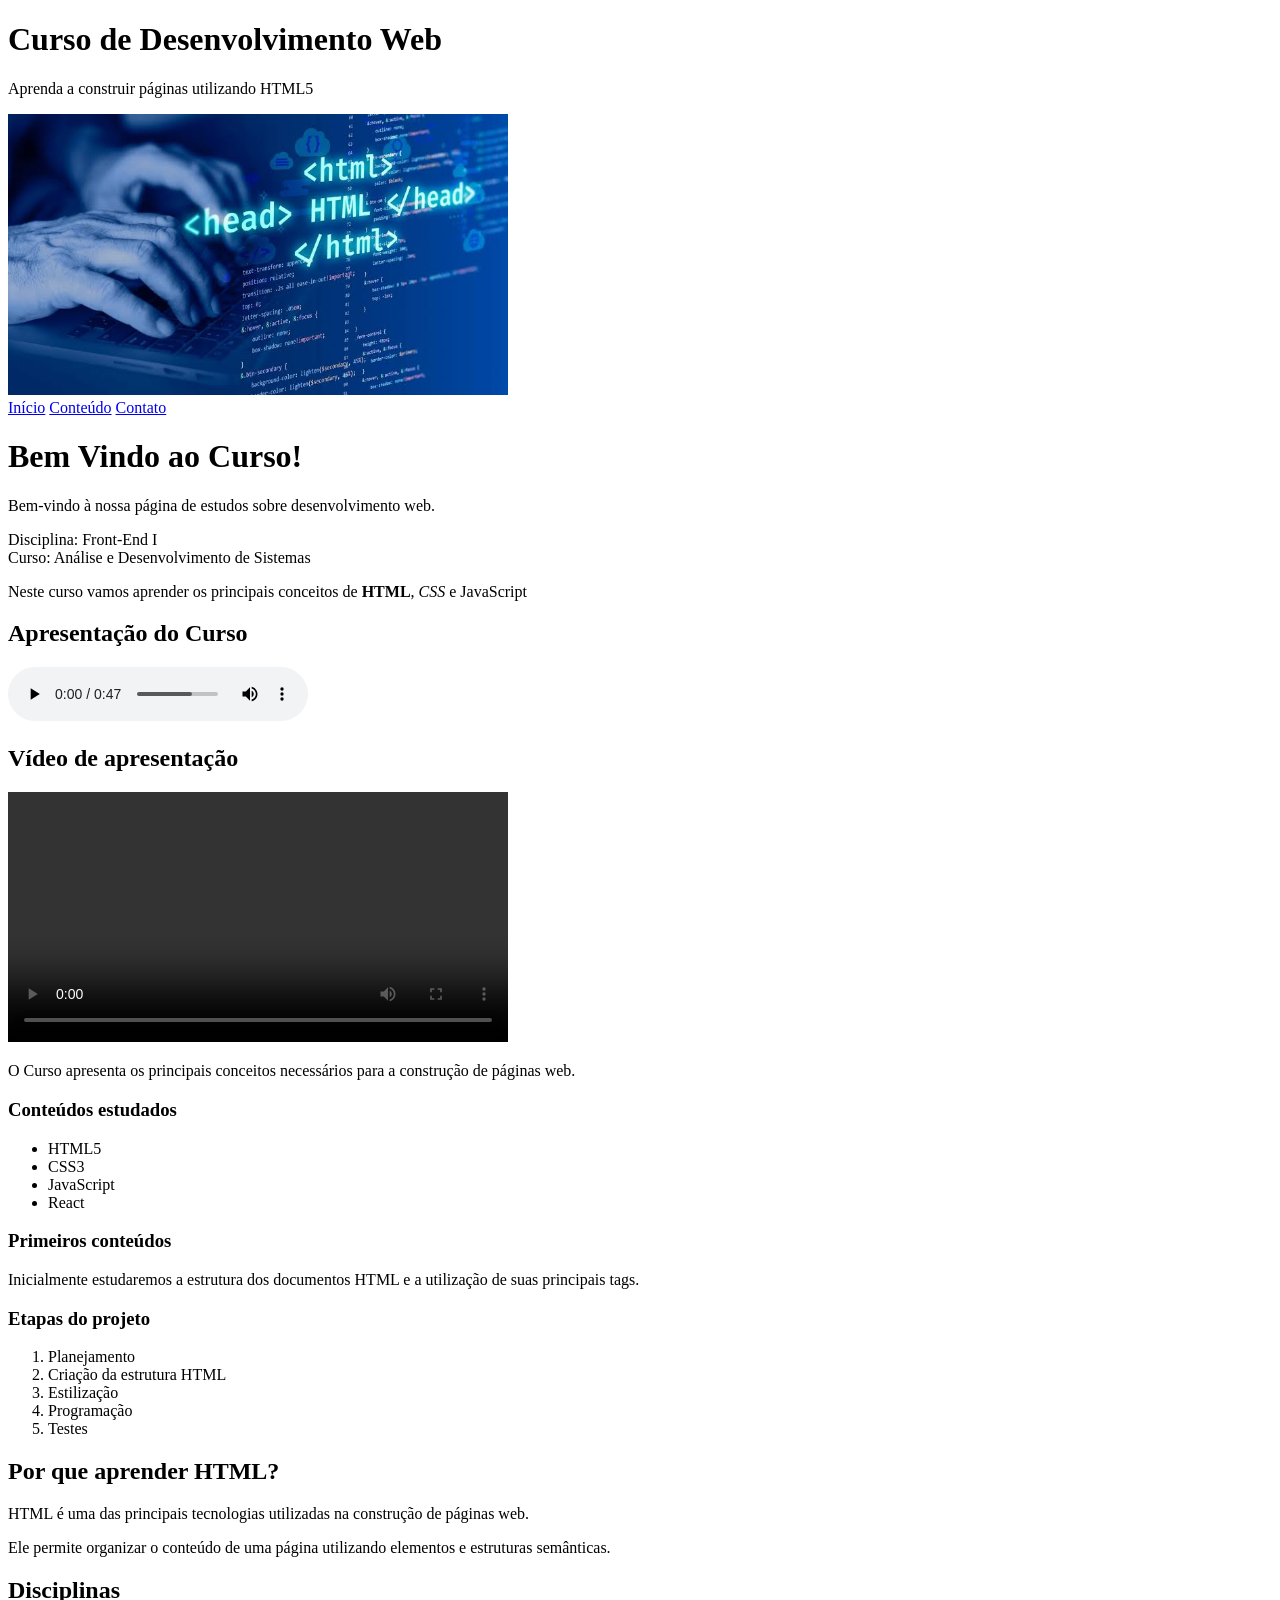
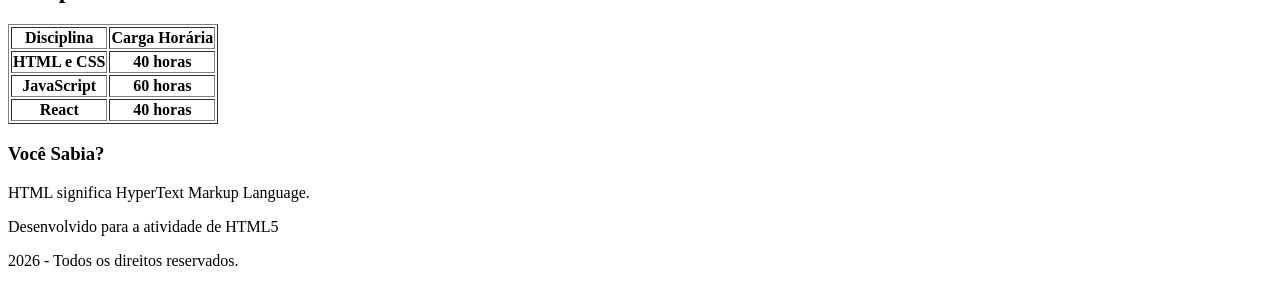
<file: html-css/ex001/index.html>
<!DOCTYPE html>

<html lang="pt-br">
<head>
    <meta charset="UTF-8">
    <meta name="viewport" content="width=device-width, initial-scale=1.0">
    <title>Meu Curso de HTML</title>
</head>
<body>
    <header>
    <!-- Cabeçalho -->
        <h1>Curso de Desenvolvimento Web</h1>

        <p>
            Aprenda a construir páginas utilizando HTML5
        </p>

        <img src="imagens/devWeb.jpg" alt="Imagem relacionada ao desenvolvimento web" width="500">
    </header>

    <nav>
        <a href="#inicio">Início</a>
        <a href="#conteudo">Conteúdo</a>
        <a href="#contato">Contato</a>
    </nav>

    <main>
        <!-- Contéudo principal -->
        <h1>Bem Vindo ao Curso!</h1>

        <p>
        Bem-vindo à nossa página de estudos sobre desenvolvimento web.
        </p>

        <p>
        Disciplina: Front-End I<br>
        Curso: Análise e Desenvolvimento de Sistemas
        </p>

        <p> 
        Neste curso vamos aprender os principais conceitos de <strong>HTML</strong>, <em>CSS</em> e JavaScript
        </p>

        <section>
            <h2>Apresentação do Curso</h2>

            <audio controls>
                <source src="audio/lofi.mp3"
                type="audio/mpeg">
            </audio>

            <h2>Vídeo de apresentação</h2>

            <video controls width="500">
                <source src="video/apresentacao.mp4"
                type="video/mp4">
            </video>

            <p>
                O Curso apresenta os principais conceitos necessários para a construção de páginas web.
            </p>

            <h3>Conteúdos estudados</h3>

            <ul>
                <li>HTML5</li>
                <li>CSS3</li>
                <li>JavaScript</li>
                <li>React</li>
            </ul>

            <h3>Primeiros conteúdos</h3>

            <p>
                Inicialmente estudaremos a estrutura dos documentos HTML e a utilização de suas principais tags.
            </p>

            <h3>Etapas do projeto</h3>
    
            <ol>
                <li>Planejamento</li>
                <li>Criação da estrutura HTML</li>
                <li>Estilização</li>
                <li>Programação</li>
                <li>Testes</li>
            </ol>
        </section>

        <article>
            <h2>Por que aprender HTML?</h2>
            <p>
                HTML é uma das principais tecnologias utilizadas na construção de páginas web.
            </p>
            <p>
                Ele permite organizar o conteúdo de uma página utilizando elementos e estruturas semânticas.
            </p>
        </article>

        <article>
            <h2>Disciplinas</h2>

            <table border="1">
                <tr>
                    <th>Disciplina</th>
                    <th>Carga Horária</th>
                </tr>

                <tr>
                    <th>HTML e CSS</th>
                    <th>40 horas</th>
                </tr>

                <tr>
                    <th>JavaScript</th>
                    <th>60 horas</th>
                </tr>

                <tr>
                    <th>React</th>
                    <th>40 horas</th>
                </tr>
            </table>
        </article>
    </main>

    <aside>
        <!-- Contéudo complementar -->
         <h3>Você Sabia?</h3>

         <p>
            HTML significa HyperText Markup Language.
         </p>
    </aside>

    <footer>
        <!-- Rodapé -->
         <p>
            Desenvolvido para a atividade de HTML5
         </p>

         <p>
            2026 - Todos os direitos reservados.
         </p>
    </footer>

</body>
</html>
</file>
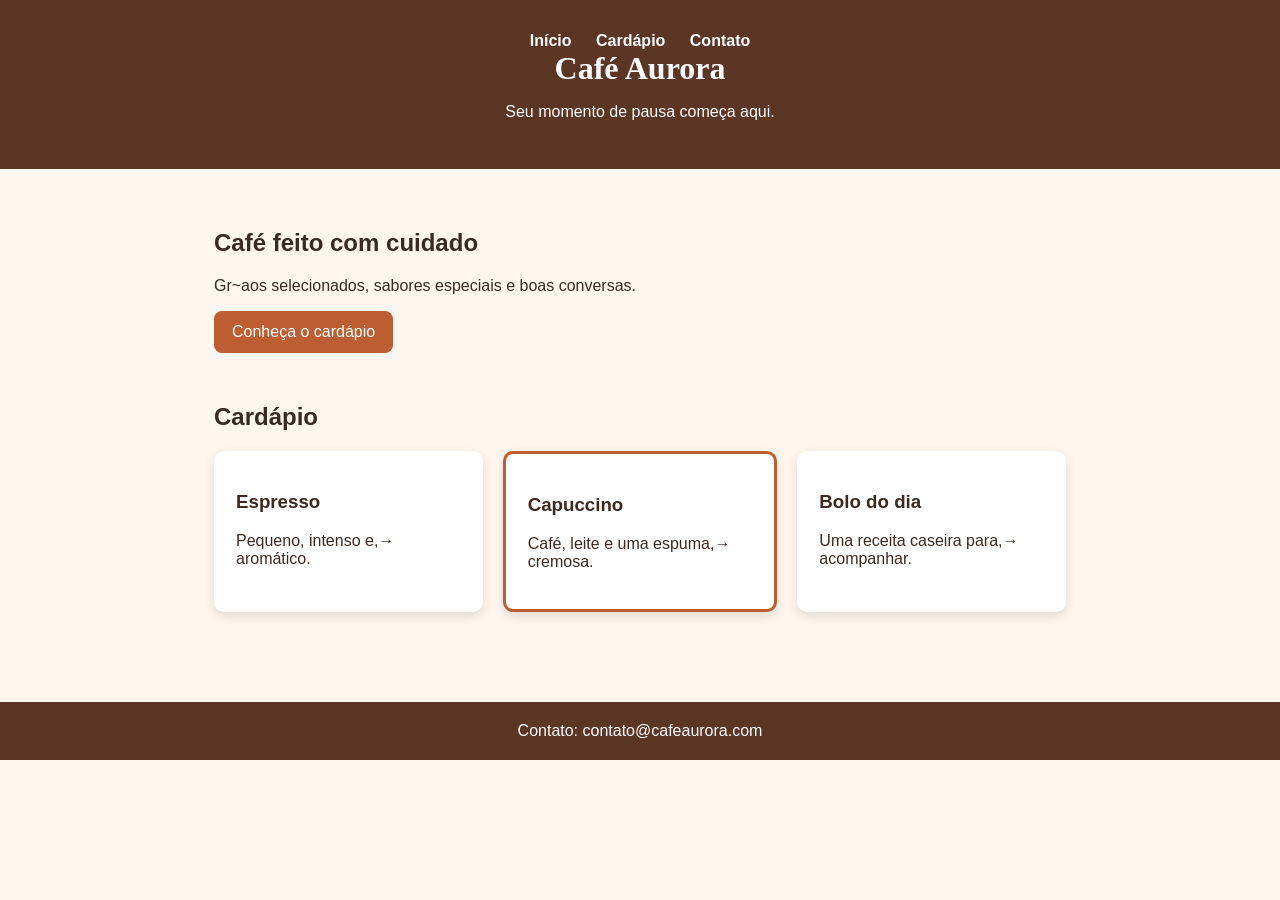
<file: html-css/ex002/index.html>
<!DOCTYPE html>
<html lang="pt-BR">
<head>
<meta charset="UTF-8">
<meta name="viewport" content="width=device-width, initial-scale=1.0">
<title>Café Aurora</title>
<link rel="stylesheet" href="style.css">
</head>
<body>
    <header>
        <nav>
            <a href="#inicio">Início</a>
            <a href="#cardapio">Cardápio</a>
            <a href="#contato">Contato</a>
        </nav>

        <h1>Café Aurora</h1>
        <p>Seu momento de pausa começa aqui.</p>
    </header>
    <main>
        <section id="inicio">
            <h2>Café feito com cuidado</h2>
            <p>Gr~aos selecionados, sabores especiais e boas conversas.</p>
            <a class="botao" href="#cardapio">Conheça o cardápio</a>
        </section>
        <section id="cardapio">
            <h2>Cardápio</h2>
            <div class="produtos">
                <article>
                    <h3>Espresso</h3>
                    <p>Pequeno, intenso e,→ aromático.</p>
                </article>
                <article class="destaque">
                    <h3>Capuccino</h3>
                    <p>Café, leite e uma espuma,→ cremosa.</p>
                </article>
                <article>
                    <h3>Bolo do dia</h3>
                    <p>Uma receita caseira para,→ acompanhar.</p>
                </article>
            </div>
        </section>
    </main>
    <footer id="contato">Contato: contato@cafeaurora.com</footer>
</body>
</html>
</file>
<file: html-css/ex002/style.css>
@media (max-width: 600px) {
.produtos {
    flex-direction: column;
}
header {
    padding: 24px 12px;
}
}


* {
    box-sizing: border-box;
}   

nav a {
    color: white;
    text-decoration: none;
    margin: 0 10px;
    font-weight: bold;
}
nav a:hover {
    color: #f6c177;
}

main {
    max-width: 900px;
    margin: 0 auto;
    padding: 40px 24px;
}
section {
    margin-bottom: 50px;
}

.botao {
    display: inline-block;
    background-color: #bd5d32;
    color: white;
    padding: 12px 18px;
    border-radius: 8px;
    text-decoration: none;
}
.botao:hover {
    background-color: #923f1d;
}

.produtos {
    display: flex;
    gap: 20px;
}

.produtos article {
    flex: 1;
    background-color: white;
    padding: 22px;
    border-radius: 10px;
    box-shadow: 0 4px 12px rgba(0, 0, 0, 0.12);
}

.produtos .destaque {
    border: 3px solid #bd5d32;
}

body {
    background-color: #fff7ed;
    color: #3b2a22;
    font-family: Arial, sans-serif;

    margin: 0;
}

header {
    background-color: #5b3625;
    color: white;
    padding: 32px;
    text-align: center;
}
header h1 {
    margin: 0;
    font-family: Georgia, serif;
}

footer {
    background-color: #5b3625;
    color: white;
    padding: 20px;
    text-align: center;
}
</file>
